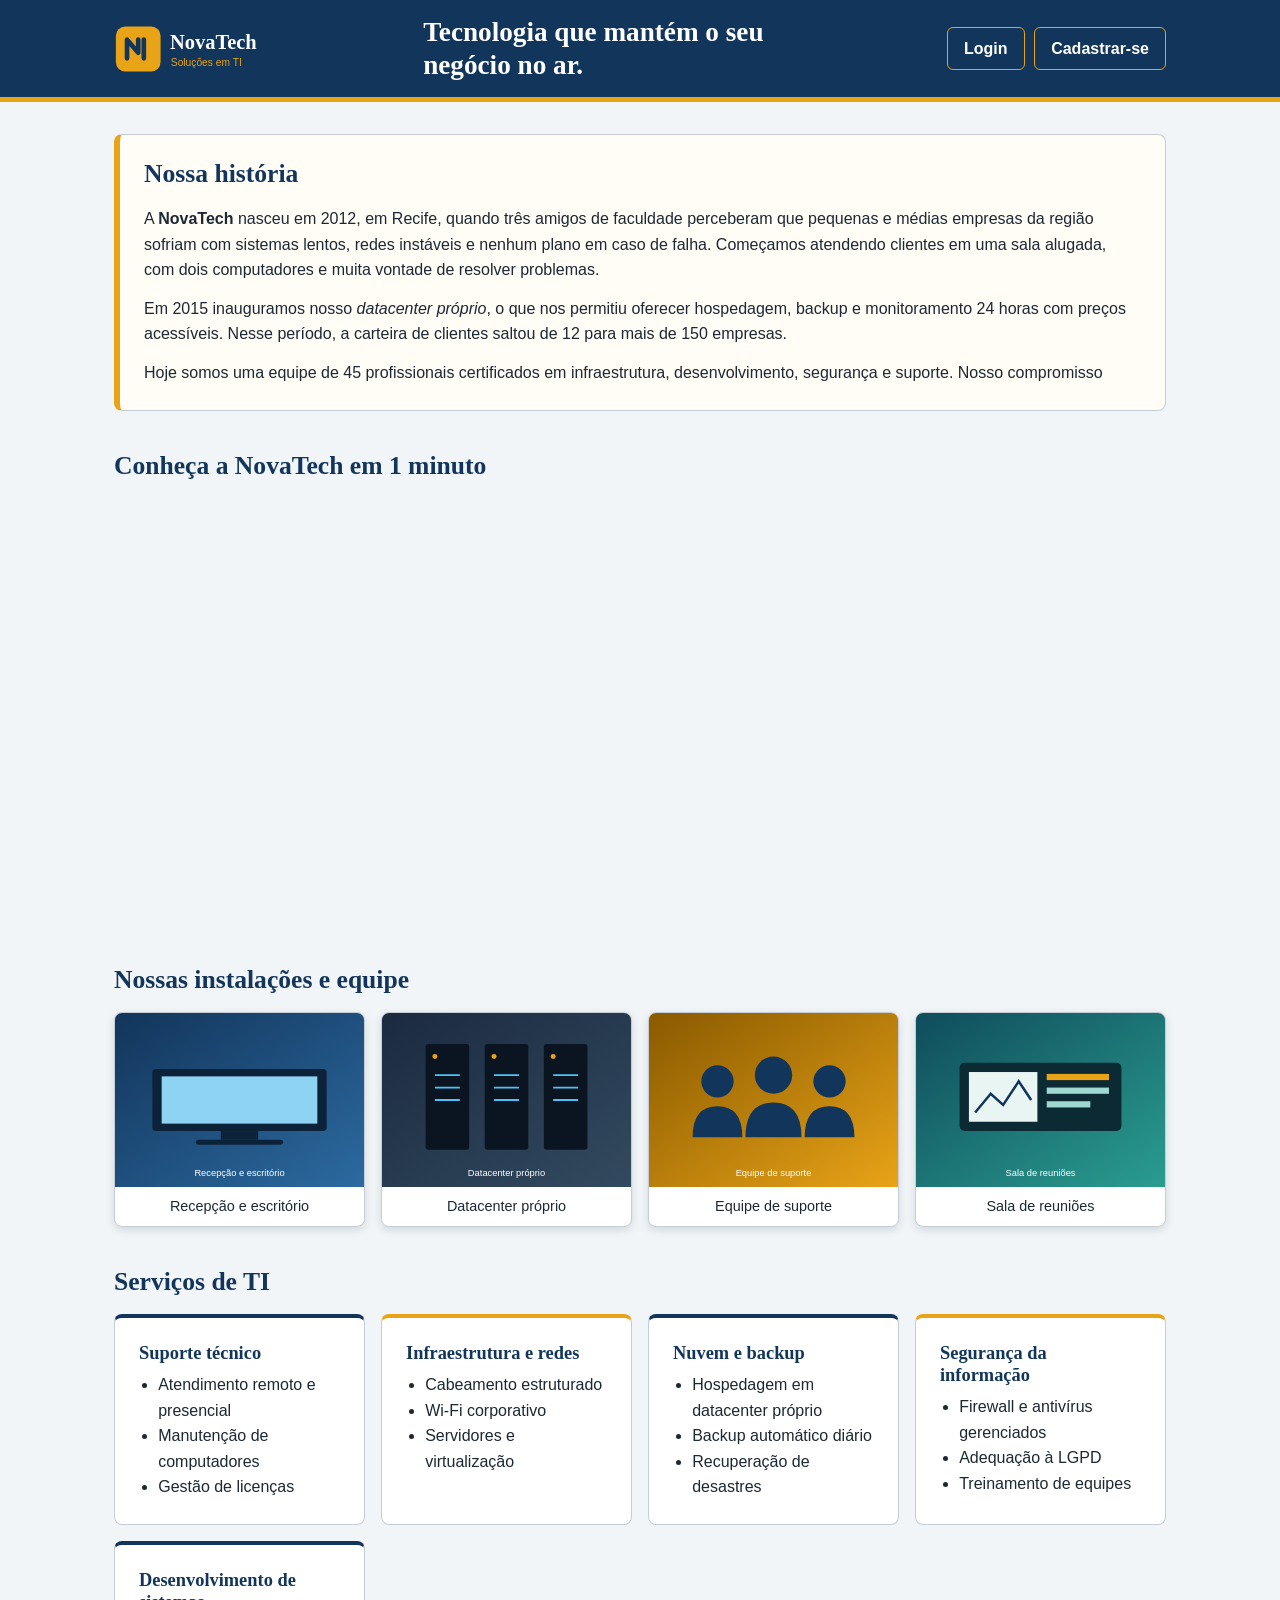
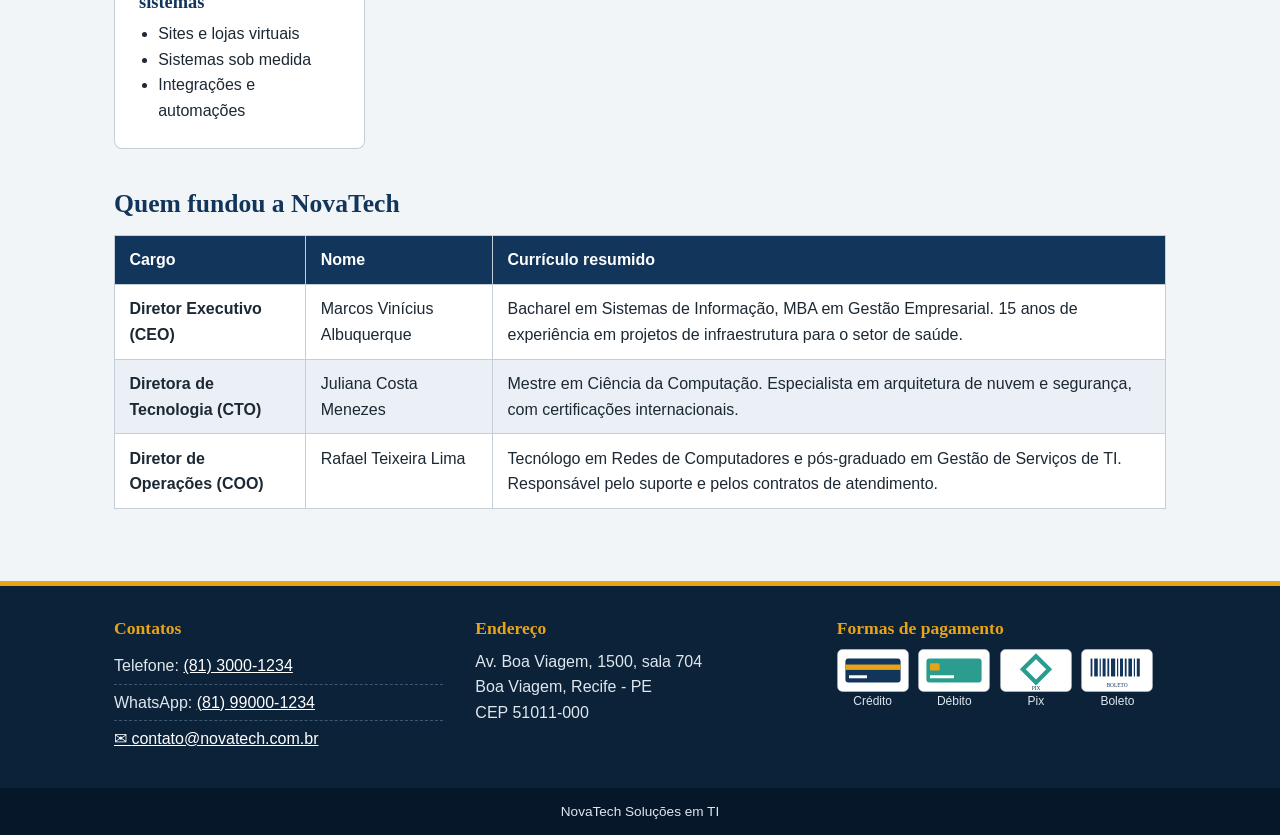
<file: index.html>
<!DOCTYPE html>
<html lang="pt-BR">
<head>
  <meta charset="UTF-8">
  <meta name="viewport" content="width=device-width, initial-scale=1.0">
  <title>NovaTech Soluções em TI</title>
  <link rel="stylesheet" href="css/estilo.css">
  <style>
    #cabecalho h1 {
      font-size: 1.7rem;
    }
    .destaque {
      background: #fffdf6;
    }
    .galeria figure {
      box-shadow: 0 3px 8px rgba(18, 53, 91, 0.15);
    }
  </style>
</head>
<body>
  <header id="cabecalho">
    <div class="cabecalho-interno">
      <img src="img/logo.svg" alt="Logo da NovaTech Soluções em TI">
      <h1>Tecnologia que mantém o seu negócio no ar.</h1>
      <nav>
        <ul>
          <li id="linkEntrar"><a href="login.html">Login</a></li>
          <li id="linkCadastrar"><a href="cadastro.html">Cadastrar-se</a></li>
          <li id="linkCadastrarCliente" hidden><a href="cadastro.html">Cadastro Cliente</a></li>
          <li id="linkServicos" hidden><a href="carrinho.html">Serviços</a></li>
          <li id="linkLogout" hidden><a href="index.html" id="btnLogout">Sair</a></li>
        </ul>
      </nav>
    </div>
  </header>

  <main>
    <section id="historia" class="card destaque">
      <h2>Nossa história</h2>
      <div class="rolagem">
        <p>A <strong>NovaTech</strong> nasceu em 2012, em Recife, quando três amigos de faculdade perceberam que pequenas e médias empresas da região sofriam com sistemas lentos, redes instáveis e nenhum plano em caso de falha. Começamos atendendo clientes em uma sala alugada, com dois computadores e muita vontade de resolver problemas.</p>
        <p>Em 2015 inauguramos nosso <em>datacenter próprio</em>, o que nos permitiu oferecer hospedagem, backup e monitoramento 24 horas com preços acessíveis. Nesse período, a carteira de clientes saltou de 12 para mais de 150 empresas.</p>
        <p>Hoje somos uma equipe de 45 profissionais certificados em infraestrutura, desenvolvimento, segurança e suporte. Nosso compromisso continua o mesmo do primeiro dia: <mark>entender o problema do cliente antes de vender qualquer solução</mark>.</p>
        <p>Atendemos comércio, clínicas, escolas e indústrias, sempre com contrato claro, prazos definidos e acompanhamento de cada solicitação até a entrega.</p>
      </div>
    </section>

    <section id="video">
      <h2>Conheça a NovaTech em 1 minuto</h2>
      <div class="video-wrapper">
        <iframe src="https://www.youtube.com/embed/M7lc1UVf-VE" title="Vídeo institucional da NovaTech" allow="accelerometer; autoplay; clipboard-write; encrypted-media; gyroscope; picture-in-picture" allowfullscreen></iframe>
      </div>
    </section>

    <section id="galeria">
      <h2>Nossas instalações e equipe</h2>
      <div class="galeria">
        <figure>
          <img src="img/foto1.svg" alt="Recepção e escritório da empresa">
          <figcaption>Recepção e escritório</figcaption>
        </figure>
        <figure>
          <img src="img/foto2.svg" alt="Datacenter próprio da empresa">
          <figcaption>Datacenter próprio</figcaption>
        </figure>
        <figure>
          <img src="img/foto3.svg" alt="Equipe de suporte técnico">
          <figcaption>Equipe de suporte</figcaption>
        </figure>
        <figure>
          <img src="img/foto4.svg" alt="Sala de reuniões">
          <figcaption>Sala de reuniões</figcaption>
        </figure>
      </div>
    </section>

    <section id="servicos">
      <h2>Serviços de TI</h2>
      <div class="servicos">
        <article class="card">
          <h3>Suporte técnico</h3>
          <ul>
            <li>Atendimento remoto e presencial</li>
            <li>Manutenção de computadores</li>
            <li>Gestão de licenças</li>
          </ul>
        </article>
        <article class="card">
          <h3>Infraestrutura e redes</h3>
          <ul>
            <li>Cabeamento estruturado</li>
            <li>Wi-Fi corporativo</li>
            <li>Servidores e virtualização</li>
          </ul>
        </article>
        <article class="card">
          <h3>Nuvem e backup</h3>
          <ul>
            <li>Hospedagem em datacenter próprio</li>
            <li>Backup automático diário</li>
            <li>Recuperação de desastres</li>
          </ul>
        </article>
        <article class="card">
          <h3>Segurança da informação</h3>
          <ul>
            <li>Firewall e antivírus gerenciados</li>
            <li>Adequação à LGPD</li>
            <li>Treinamento de equipes</li>
          </ul>
        </article>
        <article class="card">
          <h3>Desenvolvimento de sistemas</h3>
          <ul>
            <li>Sites e lojas virtuais</li>
            <li>Sistemas sob medida</li>
            <li>Integrações e automações</li>
          </ul>
        </article>
      </div>
    </section>

    <section id="fundadores">
      <h2>Quem fundou a NovaTech</h2>
      <table>
        <thead>
          <tr>
            <th>Cargo</th>
            <th>Nome</th>
            <th>Currículo resumido</th>
          </tr>
        </thead>
        <tbody>
          <tr>
            <td>Diretor Executivo (CEO)</td>
            <td>Marcos Vinícius Albuquerque</td>
            <td>Bacharel em Sistemas de Informação, MBA em Gestão Empresarial. 15 anos de experiência em projetos de infraestrutura para o setor de saúde.</td>
          </tr>
          <tr>
            <td>Diretora de Tecnologia (CTO)</td>
            <td>Juliana Costa Menezes</td>
            <td>Mestre em Ciência da Computação. Especialista em arquitetura de nuvem e segurança, com certificações internacionais.</td>
          </tr>
          <tr>
            <td>Diretor de Operações (COO)</td>
            <td>Rafael Teixeira Lima</td>
            <td>Tecnólogo em Redes de Computadores e pós-graduado em Gestão de Serviços de TI. Responsável pelo suporte e pelos contratos de atendimento.</td>
          </tr>
        </tbody>
      </table>
    </section>
  </main>

  <footer id="rodape">
    <div class="rodape-interno">
      <section>
        <h3>Contatos</h3>
        <ul class="contatos">
          <li>Telefone: <a href="tel:+558130001234">(81) 3000-1234</a></li>
          <li>WhatsApp: <a href="https://wa.me/5581990001234">(81) 99000-1234</a></li>
          <li><a href="mailto:contato@novatech.com.br">contato@novatech.com.br</a></li>
        </ul>
      </section>
      <section>
        <h3>Endereço</h3>
        <address style="font-style: normal;">
          Av. Boa Viagem, 1500, sala 704<br>
          Boa Viagem, Recife - PE<br>
          CEP 51011-000
        </address>
      </section>
      <section>
        <h3>Formas de pagamento</h3>
        <div class="pagamentos">
          <figure>
            <img src="img/pg-credito.svg" alt="Cartão de crédito">
            <figcaption>Crédito</figcaption>
          </figure>
          <figure>
            <img src="img/pg-debito.svg" alt="Cartão de débito">
            <figcaption>Débito</figcaption>
          </figure>
          <figure>
            <img src="img/pg-pix.svg" alt="Pix">
            <figcaption>Pix</figcaption>
          </figure>
          <figure>
            <img src="img/pg-boleto.svg" alt="Boleto bancário">
            <figcaption>Boleto</figcaption>
          </figure>
        </div>
      </section>
    </div>
    <p class="copy" style="margin: 0 0;">NovaTech Soluções em TI</p>
  </footer>

  <script src="js/index.js"></script>
</body>
</html>
</file>
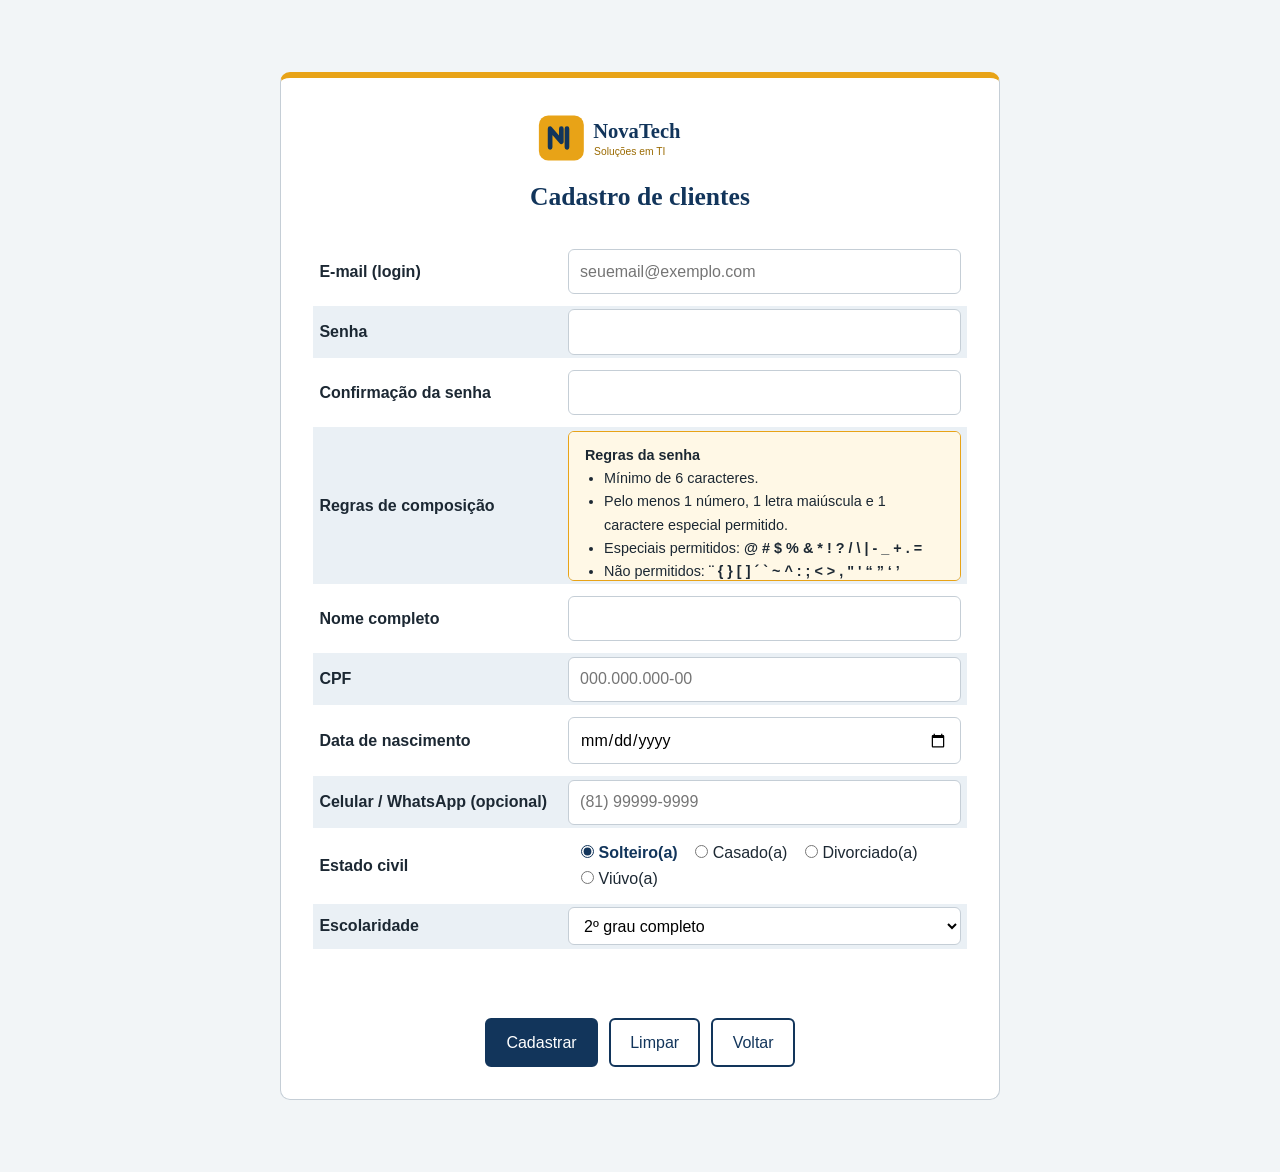
<file: cadastro.html>
<!DOCTYPE html>
<html lang="pt-BR">
<head>
  <meta charset="UTF-8">
  <meta name="viewport" content="width=device-width, initial-scale=1.0">
  <title>Cadastro de clientes - NovaTech</title>
  <link rel="stylesheet" href="css/estilo.css">
</head>
<body>
  <main>
    <div class="painel largo">
      <a href="index.html"><img class="logo-form" src="img/logo-escuro.svg" alt="Logo da NovaTech Soluções em TI"></a>
      <h1>Cadastro de clientes</h1>

      <form id="formCadastro" onsubmit="return false;">
        <table class="formulario">
          <tr>
            <td><label for="email">E-mail (login)</label></td>
            <td><input type="text" id="email" placeholder="seuemail@exemplo.com"></td>
          </tr>
          <tr>
            <td><label for="senha">Senha</label></td>
            <td><input type="password" id="senha"></td>
          </tr>
          <tr>
            <td><label for="confirmacao">Confirmação da senha</label></td>
            <td><input type="password" id="confirmacao"></td>
          </tr>
          <tr>
            <td>Regras de composição</td>
            <td><output id="regras" class="instrucoes" style="display: block;"></output></td>
          </tr>
          <tr>
            <td><label for="nome">Nome completo</label></td>
            <td><input type="text" id="nome"></td>
          </tr>
          <tr>
            <td><label for="cpf">CPF</label></td>
            <td><input type="text" id="cpf" placeholder="000.000.000-00" maxlength="14" inputmode="numeric"></td>
          </tr>
          <tr>
            <td><label for="nascimento">Data de nascimento</label></td>
            <td><input type="date" id="nascimento"></td>
          </tr>
          <tr>
            <td><label for="telefone">Celular / WhatsApp (opcional)</label></td>
            <td><input type="text" id="telefone" placeholder="(81) 99999-9999" maxlength="15" inputmode="numeric"></td>
          </tr>
          <tr>
            <td>Estado civil</td>
            <td>
              <label><input type="radio" name="estadoCivil" value="solteiro" checked><span>Solteiro(a)</span></label>
              <label><input type="radio" name="estadoCivil" value="casado"><span>Casado(a)</span></label>
              <label><input type="radio" name="estadoCivil" value="divorciado"><span>Divorciado(a)</span></label>
              <br>
              <label><input type="radio" name="estadoCivil" value="viuvo"><span>Viúvo(a)</span></label>
            </td>
          </tr>
          <tr>
            <td><label for="escolaridade">Escolaridade</label></td>
            <td>
              <select id="escolaridade">
                <option value="1grau-inc">1º grau incompleto</option>
                <option value="1grau-comp">1º grau completo</option>
                <option value="2grau-comp" selected>2º grau completo</option>
                <option value="superior">Nível superior</option>
                <option value="pos">Pós-graduado</option>
              </select>
            </td>
          </tr>
        </table>
      </form>

      <p id="mensagem" class="mensagem"></p>

      <div class="acoes">
        <button type="button" id="btnIncluir" class="botao primario">Cadastrar</button>
        <button type="button" id="btnLimpar" class="botao">Limpar</button>
        <button type="button" id="btnVoltar" class="botao">Voltar</button>
      </div>
    </div>
  </main>

  <script src="js/validacoes.js"></script>
  <script src="js/cadastro.js"></script>
</body>
</html>
</file>
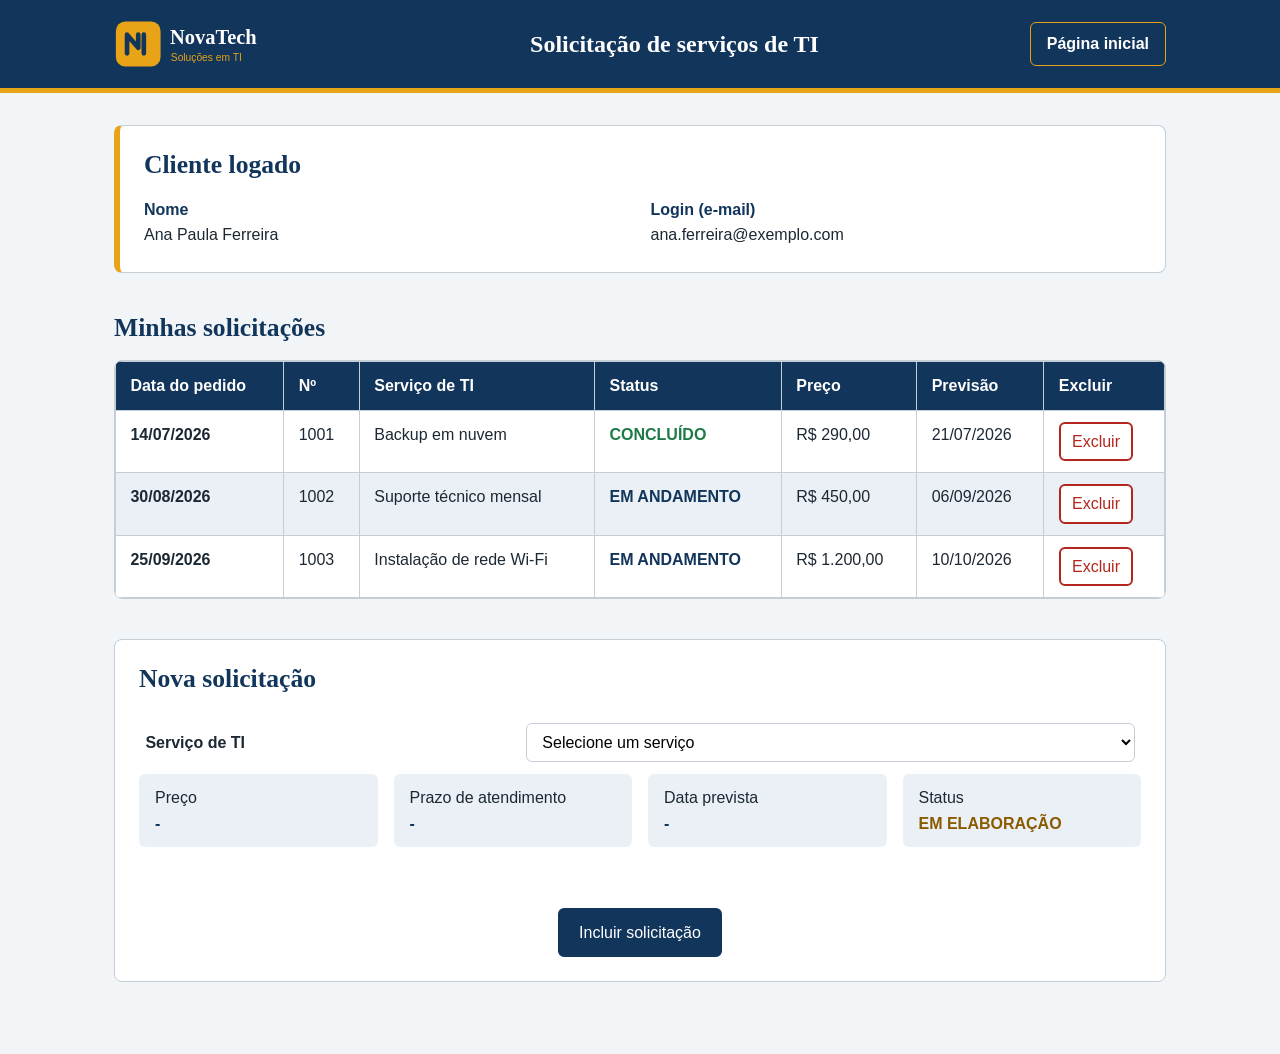
<file: carrinho.html>
<!DOCTYPE html>
<html lang="pt-BR">
<head>
  <meta charset="UTF-8">
  <meta name="viewport" content="width=device-width, initial-scale=1.0">
  <title>Solicitação de serviços de TI - NovaTech</title>
  <link rel="stylesheet" href="css/estilo.css">
</head>
<body>
  <header id="cabecalho">
    <div class="cabecalho-interno">
      <img src="img/logo.svg" alt="Logo da NovaTech Soluções em TI">
      <h1>Solicitação de serviços de TI</h1>
      <nav>
        <ul>
          <li><a href="index.html">Página inicial</a></li>
        </ul>
      </nav>
    </div>
  </header>

  <main>
    <section id="usuario" class="card destaque">
      <h2>Cliente logado</h2>
      <div class="usuario">
        <div>
          <span class="rotulo-valor">Nome</span>
          <span id="lblNome">Ana Paula Ferreira</span>
        </div>
        <div>
          <span class="rotulo-valor">Login (e-mail)</span>
          <span id="lblEmail">ana.ferreira@exemplo.com</span>
        </div>
      </div>
    </section>

    <section id="pedidos">
      <h2>Minhas solicitações</h2>
      <div class="tabela-rolagem">
        <table id="tabelaPedidos">
          <thead>
            <tr>
              <th>Data do pedido</th>
              <th>Nº</th>
              <th>Serviço de TI</th>
              <th>Status</th>
              <th>Preço</th>
              <th>Previsão</th>
              <th>Excluir</th>
            </tr>
          </thead>
          <tbody>
            <tr data-data="2026-07-14">
              <td>14/07/2026</td>
              <td>1001</td>
              <td>Backup em nuvem</td>
              <td class="status-concluido">CONCLUÍDO</td>
              <td>R$ 290,00</td>
              <td>21/07/2026</td>
              <td><button type="button" class="botao perigo">Excluir</button></td>
            </tr>
            <tr data-data="2026-08-30">
              <td>30/08/2026</td>
              <td>1002</td>
              <td>Suporte técnico mensal</td>
              <td class="status-em-andamento">EM ANDAMENTO</td>
              <td>R$ 450,00</td>
              <td>06/09/2026</td>
              <td><button type="button" class="botao perigo">Excluir</button></td>
            </tr>
            <tr data-data="2026-09-25">
              <td>25/09/2026</td>
              <td>1003</td>
              <td>Instalação de rede Wi-Fi</td>
              <td class="status-em-andamento">EM ANDAMENTO</td>
              <td>R$ 1.200,00</td>
              <td>10/10/2026</td>
              <td><button type="button" class="botao perigo">Excluir</button></td>
            </tr>
          </tbody>
        </table>
      </div>
    </section>

    <section id="nova" class="card">
      <h2>Nova solicitação</h2>
      <table class="formulario">
        <tr>
          <td><label for="servico">Serviço de TI</label></td>
          <td>
            <select id="servico">
              <option value="">Selecione um serviço</option>
            </select>
          </td>
        </tr>
      </table>

      <div class="resumo">
        <div>
          Preço
          <span class="rotulo-valor" id="lblPreco">-</span>
        </div>
        <div>
          Prazo de atendimento
          <span class="rotulo-valor" id="lblPrazo">-</span>
        </div>
        <div>
          Data prevista
          <span class="rotulo-valor" id="lblPrevisao">-</span>
        </div>
        <div>
          Status
          <span class="rotulo-valor status-em-elaboracao" id="lblStatus">EM ELABORAÇÃO</span>
        </div>
      </div>

      <p id="mensagem" class="mensagem"></p>

      <div class="acoes">
        <button type="button" id="btnIncluir" class="botao primario">Incluir solicitação</button>
      </div>
    </section>
  </main>

  <script src="js/carrinho.js"></script>
</body>
</html>
</file>
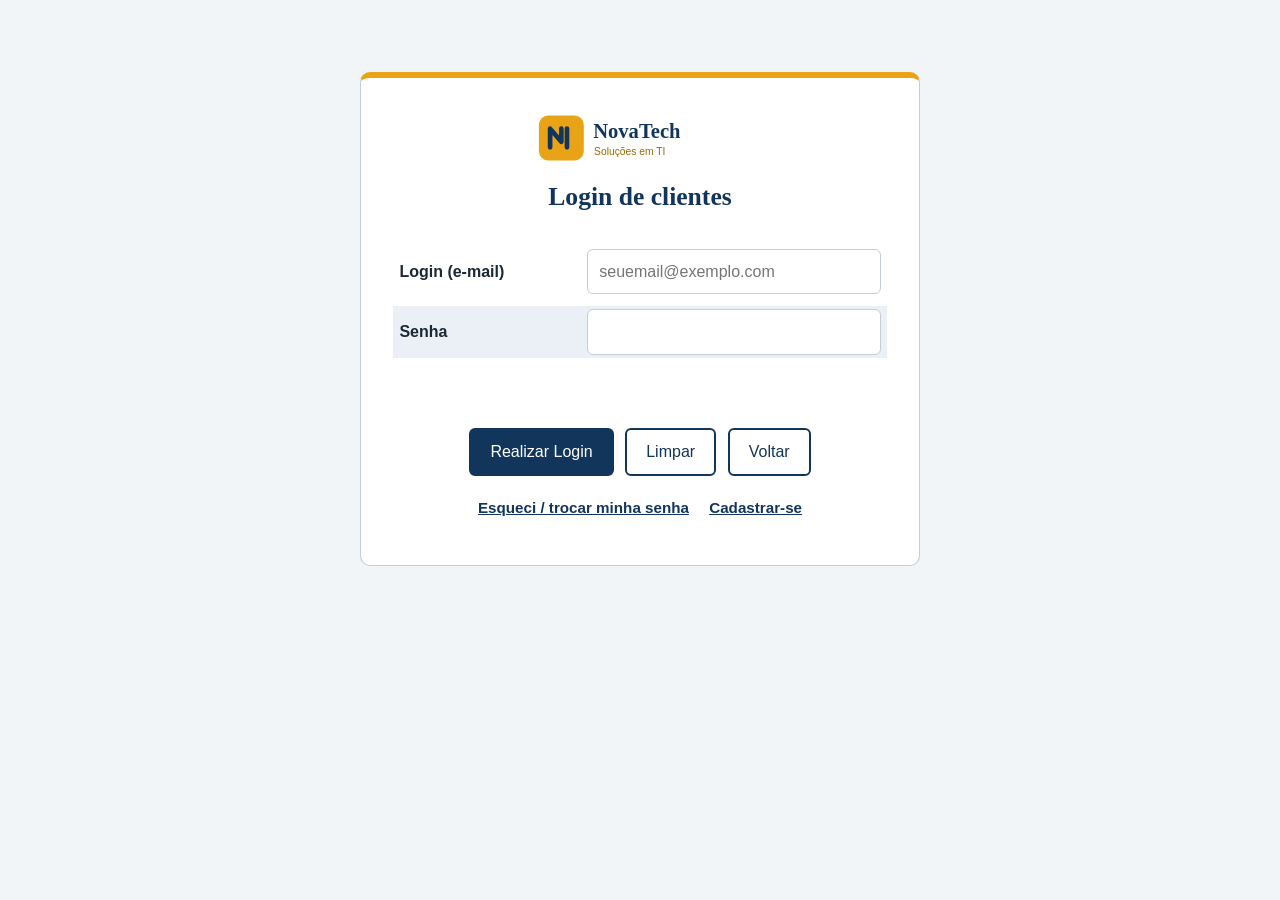
<file: login.html>
<!DOCTYPE html>
<html lang="pt-BR">
<head>
  <meta charset="UTF-8">
  <meta name="viewport" content="width=device-width, initial-scale=1.0">
  <title>Login de clientes - NovaTech</title>
  <link rel="stylesheet" href="css/estilo.css">
</head>
<body>
  <main>
    <div class="painel">
      <a href="index.html"><img class="logo-form" src="img/logo-escuro.svg" alt="Logo da NovaTech Soluções em TI"></a>
      <h1>Login de clientes</h1>

      <table class="formulario">
        <tr>
          <td><label for="login">Login (e-mail)</label></td>
          <td><input type="text" id="login" placeholder="seuemail@exemplo.com"></td>
        </tr>
        <tr>
          <td><label for="senha">Senha</label></td>
          <td><input type="password" id="senha"></td>
        </tr>
      </table>

      <p id="mensagem" class="mensagem"></p>

      <div class="acoes">
        <button type="button" id="btnLogin" class="botao primario">Realizar Login</button>
        <button type="button" id="btnLimpar" class="botao">Limpar</button>
        <button type="button" id="btnVoltar" class="botao">Voltar</button>
      </div>

      <p class="links-form">
        <a href="trocar-senha.html">Esqueci / trocar minha senha</a>
        <a href="cadastro.html">Cadastrar-se</a>
      </p>
    </div>
  </main>

  <script src="js/validacoes.js"></script>
  <script src="js/login.js"></script>
</body>
</html>
</file>
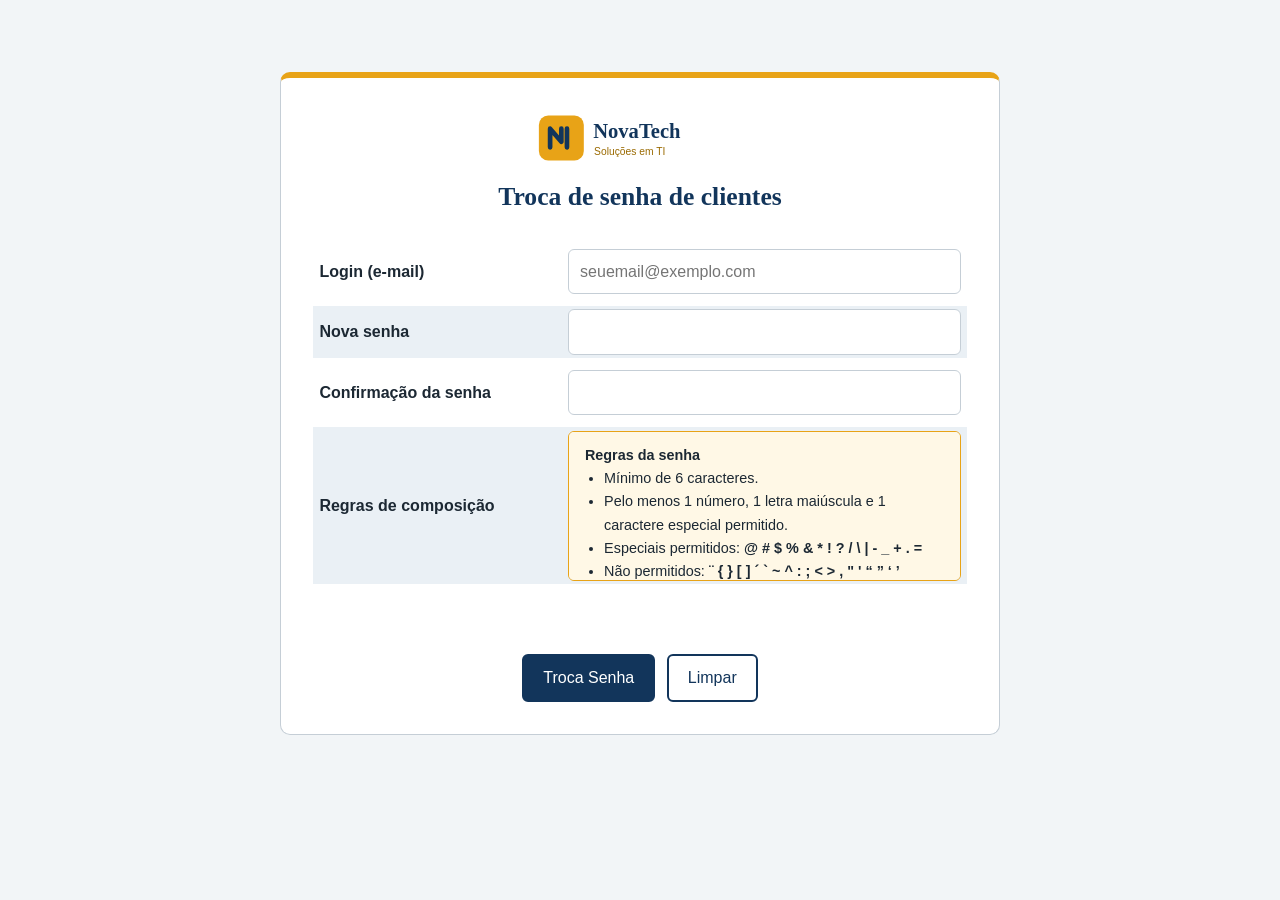
<file: trocar-senha.html>
<!DOCTYPE html>
<html lang="pt-BR">
<head>
  <meta charset="UTF-8">
  <meta name="viewport" content="width=device-width, initial-scale=1.0">
  <title>Troca de senha de clientes - NovaTech</title>
  <link rel="stylesheet" href="css/estilo.css">
</head>
<body>
  <main>
    <div class="painel largo">
      <a href="index.html"><img class="logo-form" src="img/logo-escuro.svg" alt="Logo da NovaTech Soluções em TI"></a>
      <h1>Troca de senha de clientes</h1>

      <table class="formulario">
        <tr>
          <td><label for="login">Login (e-mail)</label></td>
          <td><input type="text" id="login" placeholder="seuemail@exemplo.com"></td>
        </tr>
        <tr>
          <td><label for="senha">Nova senha</label></td>
          <td><input type="password" id="senha"></td>
        </tr>
        <tr>
          <td><label for="confirmacao">Confirmação da senha</label></td>
          <td><input type="password" id="confirmacao"></td>
        </tr>
        <tr>
          <td>Regras de composição</td>
          <td><output id="regras" class="instrucoes" style="display: block;"></output></td>
        </tr>
      </table>

      <p id="mensagem" class="mensagem"></p>

      <div class="acoes">
        <button type="button" id="btnTrocar" class="botao primario">Troca Senha</button>
        <button type="button" id="btnLimpar" class="botao">Limpar</button>
      </div>
    </div>
  </main>

  <script src="js/validacoes.js"></script>
  <script src="js/trocar-senha.js"></script>
</body>
</html>
</file>
<file: css/estilo.css>
:root {
  --azul: #12355b;
  --azul-escuro: #0b2239;
  --ambar: #e8a317;
  --fundo: #f2f5f7;
  --texto: #1c2833;
  --borda: #c5ced6;
  --erro: #b3261e;
  --ok: #1e7a46;
}

* {
  box-sizing: border-box;
  margin: 0;
  padding: 0;
}

body {
  font-family: "Segoe UI", Verdana, sans-serif;
  background: var(--fundo);
  color: var(--texto);
  line-height: 1.6;
}

h1, h2, h3 {
  font-family: Georgia, "Times New Roman", serif;
  color: var(--azul);
  line-height: 1.2;
}

h2 {
  font-size: 1.6rem;
  margin-bottom: 1rem;
}

p {
  font-size: 1rem;
  margin-bottom: 0.8rem;
}

a {
  color: var(--azul);
}

a:hover {
  color: #8a5a00;
}

a[href^="mailto"]::before {
  content: "✉ ";
}

a[href$=".html"] {
  font-weight: 600;
}

::selection {
  background: var(--ambar);
  color: var(--azul-escuro);
}

#cabecalho {
  background: var(--azul);
  color: #fff;
  border-bottom: 5px solid var(--ambar);
}

.cabecalho-interno {
  max-width: 1100px;
  margin: 0 auto;
  padding: 1rem 1.5rem;
  display: flex;
  align-items: center;
  justify-content: space-between;
  gap: 1.5rem;
  flex-wrap: wrap;
}

#cabecalho h1 {
  color: #fff;
  font-size: 1.5rem;
  max-width: 420px;
}

#cabecalho img {
  display: block;
  height: 56px;
}

header nav ul {
  list-style: none;
  display: flex;
  gap: 0.6rem;
  flex-wrap: wrap;
}

header nav > ul > li > a {
  display: block;
  padding: 0.5rem 1rem;
  border: 1px solid var(--ambar);
  border-radius: 6px;
  color: #fff;
  text-decoration: none;
  transition: background 0.2s;
}

header nav > ul > li > a:hover {
  background: var(--ambar);
  color: var(--azul-escuro);
}

[hidden] {
  display: none !important;
}

main {
  max-width: 1100px;
  margin: 0 auto;
  padding: 2rem 1.5rem;
}

main section {
  margin-bottom: 2.5rem;
}

h2 + p::first-letter {
  font-size: 1.4em;
  font-weight: bold;
  color: var(--azul);
}

.card {
  background: #fff;
  border: 1px solid var(--borda);
  border-radius: 8px;
  padding: 1.5rem;
}

.destaque {
  border-left: 6px solid var(--ambar);
}

.rolagem {
  max-height: 180px;
  overflow-y: auto;
  padding-right: 0.8rem;
}

.video-wrapper {
  position: relative;
  width: 100%;
  max-width: 760px;
  margin: 0 auto;
  aspect-ratio: 16 / 9;
}

.video-wrapper iframe {
  position: absolute;
  inset: 0;
  width: 100%;
  height: 100%;
  border: 0;
  border-radius: 8px;
}

.galeria {
  display: grid;
  grid-template-columns: repeat(auto-fit, minmax(220px, 1fr));
  gap: 1rem;
}

.galeria figure {
  background: #fff;
  border: 1px solid var(--borda);
  border-radius: 8px;
  overflow: hidden;
}

.galeria img {
  display: block;
  width: 100%;
  height: auto;
}

.galeria img ~ figcaption {
  padding: 0.5rem 0.8rem;
  font-size: 0.9rem;
  text-align: center;
}

.servicos {
  display: grid;
  grid-template-columns: repeat(auto-fit, minmax(230px, 1fr));
  gap: 1rem;
}

.servicos article h3 {
  margin-bottom: 0.5rem;
  font-size: 1.15rem;
}

.servicos article ul {
  padding-left: 1.2rem;
}

.servicos article:nth-child(even) {
  border-top: 4px solid var(--ambar);
}

.servicos article:nth-child(odd) {
  border-top: 4px solid var(--azul);
}

table {
  border-collapse: collapse;
  width: 100%;
  background: #fff;
}

th, td {
  border: 1px solid var(--borda);
  padding: 0.7rem 0.9rem;
  text-align: left;
  vertical-align: top;
}

thead th {
  background: var(--azul);
  color: #fff;
}

tbody tr:nth-child(even) {
  background: #eaf0f5;
}

tbody tr:hover {
  background: #fff3d6;
}

td:first-child {
  font-weight: 600;
}

.tabela-rolagem {
  overflow: auto;
  max-height: 380px;
  border: 1px solid var(--borda);
  border-radius: 8px;
}

#rodape {
  background: var(--azul-escuro);
  color: #dfe7ee;
  border-top: 5px solid var(--ambar);
}

#rodape h3 {
  color: var(--ambar);
  font-size: 1.1rem;
  margin-bottom: 0.6rem;
}

.rodape-interno {
  max-width: 1100px;
  margin: 0 auto;
  padding: 2rem 1.5rem;
  display: grid;
  grid-template-columns: repeat(auto-fit, minmax(240px, 1fr));
  gap: 2rem;
}

ul.contatos {
  list-style: none;
}

ul.contatos > li {
  padding: 0.3rem 0;
  border-bottom: 1px dashed #3d5873;
}

ul.contatos > li:last-child {
  border-bottom: 0;
}

#rodape a {
  color: #fff;
}

.pagamentos {
  display: flex;
  gap: 0.6rem;
  flex-wrap: wrap;
}

.pagamentos figure {
  text-align: center;
  font-size: 0.75rem;
}

.pagamentos img {
  width: 72px;
  display: block;
}

.copy {
  text-align: center;
  padding: 0.8rem;
  font-size: 0.85rem;
  background: #07172a;
}

.painel {
  max-width: 560px;
  margin: 2.5rem auto;
  padding: 2rem;
  background: #fff;
  border: 1px solid var(--borda);
  border-top: 6px solid var(--ambar);
  border-radius: 10px;
}

.painel.largo {
  max-width: 720px;
}

.painel .logo-form {
  display: block;
  margin: 0 auto 1rem;
  height: 56px;
}

.painel h1 {
  text-align: center;
  font-size: 1.6rem;
  margin-bottom: 1.5rem;
}

table.formulario {
  border-collapse: separate;
  border-spacing: 0 0.6rem;
  background: transparent;
}

table.formulario td {
  border: 0;
  padding: 0.2rem 0.4rem;
  vertical-align: middle;
}

table.formulario td:first-child {
  width: 38%;
  font-weight: 600;
}

input[type="text"],
input[type="password"],
input[type="email"],
input[type="date"],
select {
  width: 100%;
  padding: 0.55rem 0.7rem;
  font: inherit;
  border: 1px solid var(--borda);
  border-radius: 6px;
  background: #fff;
}

input:focus,
select:focus {
  outline: 3px solid rgba(232, 163, 23, 0.55);
  border-color: var(--ambar);
}

input[type="radio"] {
  accent-color: var(--azul);
  margin: 0 0.3rem 0 0.8rem;
}

input[type="radio"]:checked + span {
  font-weight: 700;
  color: var(--azul);
}

.botao {
  font: inherit;
  padding: 0.6rem 1.2rem;
  border-radius: 6px;
  border: 2px solid var(--azul);
  cursor: pointer;
  background: #fff;
  color: var(--azul);
}

.botao.primario {
  background: var(--azul);
  color: #fff;
}

.botao.primario:hover {
  background: var(--azul-escuro);
}

.botao.perigo {
  border-color: var(--erro);
  color: var(--erro);
  padding: 0.3rem 0.7rem;
}

.botao.perigo:hover {
  background: var(--erro);
  color: #fff;
}

.botao:not(.primario):not(.perigo):hover {
  background: #e4ecf3;
}

.acoes {
  display: flex;
  gap: 0.7rem;
  justify-content: center;
  flex-wrap: wrap;
  margin-top: 1.2rem;
}

.mensagem {
  min-height: 1.6rem;
  margin-top: 1rem;
  text-align: center;
  color: var(--erro);
  font-weight: 600;
}

.mensagem.ok {
  color: var(--ok);
}

.instrucoes {
  background: #fff8e6;
  border: 1px solid var(--ambar);
  border-radius: 6px;
  padding: 0.8rem 1rem;
  font-size: 0.9rem;
  max-height: 150px;
  overflow-y: auto;
}

.instrucoes ul {
  padding-left: 1.2rem;
}

.links-form {
  margin-top: 1.2rem;
  text-align: center;
  font-size: 0.95rem;
}

.links-form a + a {
  margin-left: 1rem;
}

.usuario {
  display: grid;
  grid-template-columns: repeat(auto-fit, minmax(240px, 1fr));
  gap: 1rem;
}

.rotulo-valor {
  display: block;
  font-weight: 700;
  color: var(--azul);
}

.resumo {
  display: grid;
  grid-template-columns: repeat(auto-fit, minmax(180px, 1fr));
  gap: 1rem;
}

.resumo div {
  background: #eaf0f5;
  border-radius: 6px;
  padding: 0.7rem 1rem;
}

.resumo output,
.resumo span.valor {
  font-weight: 700;
  font-size: 1.1rem;
}

.status-em-elaboracao {
  color: #8a5a00;
  font-weight: 700;
}

.status-concluido {
  color: var(--ok);
  font-weight: 700;
}

.status-em-andamento {
  color: var(--azul);
  font-weight: 700;
}

@media (max-width: 600px) {
  table.formulario td:first-child {
    width: auto;
  }
  #cabecalho h1 {
    font-size: 1.2rem;
  }
}
</file>
